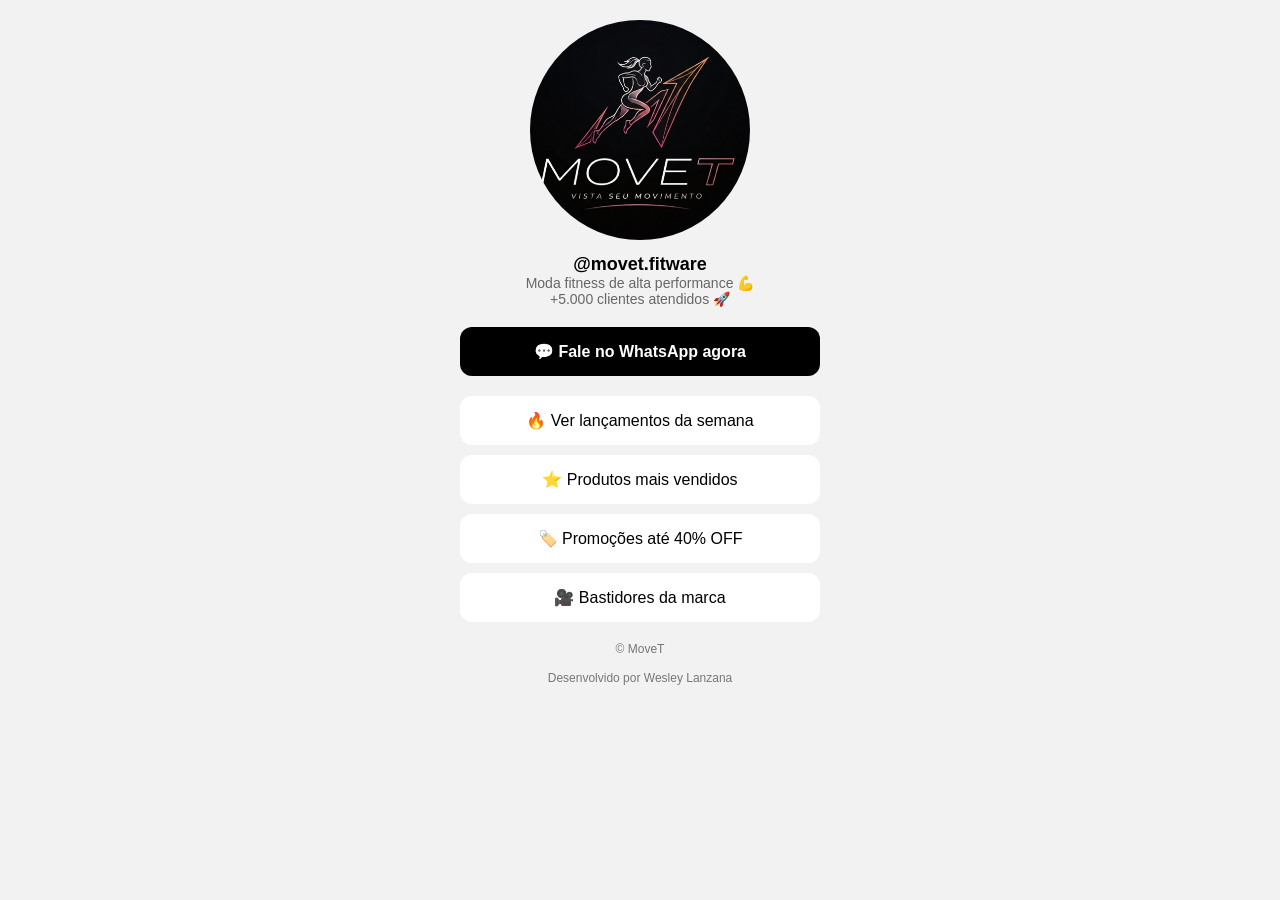
<file: index/index.html>
<!DOCTYPE html>
<html lang="pt-BR">

<head>
    <meta charset="UTF-8">
    <meta name="viewport" content="width=device-width, initial-scale=1.0">

    <script src="./custom.js" defer></script>
    <link rel="stylesheet" href="./style.css">

    <link rel="stylesheet" href="https://cdnjs.cloudflare.com/ajax/libs/font-awesome/6.5.0/css/all.min.css">

    <title>MoveT - Bio Link</title>
</head>

<body>

    <main class="container">

        <!-- HEADER -->
        <section class="profile">
            <img src="./img/logoBase.jpeg" class="avatar">

            <h1>@movet.fitware</h1>

            <p class="bio">
                Moda fitness de alta performance 💪<br>
                +5.000 clientes atendidos 🚀
            </p>
        </section>

        <!-- CTA PRINCIPAL -->
        <a href="#">
            <a href="https://wa.me/5511989812369" class='cta' target="_blank">💬 Fale no WhatsApp agora</a>
        </a>

        <!-- LINKS -->
        <section class="links">

            <a href="#" class="link-card">
                🔥 Ver lançamentos da semana
            </a>

            <a href="#" class="link-card">
                ⭐ Produtos mais vendidos
            </a>

            <a href="#" class="link-card">
                🏷️ Promoções até 40% OFF
            </a>

            <a href="#" class="link-card">
                🎥 Bastidores da marca
            </a>

        </section>


        <!--
        <button id="btnSwitchTheme" class="theme-btn">
            Trocar tema
        </button>
    --><!-- BOTÃO EXTRA -->


        <!-- FOOTER -->
        <footer>
            <p>© MoveT</p>
            <p class='developer'>Desenvolvido por <a href="https://wesleylanzana.com.br"> Wesley Lanzana</a></p>
        </footer>

    </main>

</body>

</html>
</file>
<file: index/style.css>
* {
    margin: 0;
    padding: 0;
    box-sizing: border-box;
    font-family: Arial, sans-serif;
}

body {
    background: #f2f2f2;
    display: flex;
    justify-content: center;
}

.container {
    width: 100%;
    max-width: 400px;
    padding: 20px;
    text-align: center;
}

/* PROFILE */
.avatar {
    width: 220px;
    height: 220px;
    border-radius: 50%;
    margin-bottom: 10px;
}

.profile h1 {
    font-size: 18px;
}

.bio {
    font-size: 14px;
    color: #666;
    margin-bottom: 10px;
}

.social-icons a {
    margin: 0 5px;
    font-size: 20px;
    color: black;
}

/* LINKS */
.links {
    margin-top: 20px;
}

.link-card {
    display: flex;
    align-items: center;
    justify-content: flex-start;

    gap: 10px;

    background: white;
    padding: 15px;
    margin-bottom: 10px;

    border-radius: 10px;
    text-decoration: none;
    color: black;

    transition: 0.2s;
}

.link-card i {
    width: 25px;
}

.link-card:hover {
    background: #eaeaea;
}

/* BUTTON */
.theme-btn {
    margin-top: 20px;
    padding: 10px;
    border: none;
    border-radius: 8px;
    cursor: pointer;
}

/* FOOTER */
footer {
    margin-top: 20px;
    font-size: 12px;
    color: #777;
}

.cta {
    display: block;
    background: black;
    color: white;
    padding: 15px;
    border-radius: 12px;
    margin: 20px 0;
    text-decoration: none;
    font-weight: bold;
    transition: 0.2s;
}

.cta:hover {
    opacity: 0.8;
}

.link-card {
    display: block;
    background: white;
    padding: 15px;
    margin-bottom: 10px;
    border-radius: 12px;
    text-decoration: none;
    color: black;
    font-weight: 500;
    transition: 0.2s;
}

.link-card:hover {
    transform: scale(1.02);
    background: #f0f0f0;
}

a{
  text-decoration: none; /* remove sublinhado */
  color: inherit; /* usa a cor do elemento pai */
}

.developer{
  margin-top: 15px;
}
</file>
